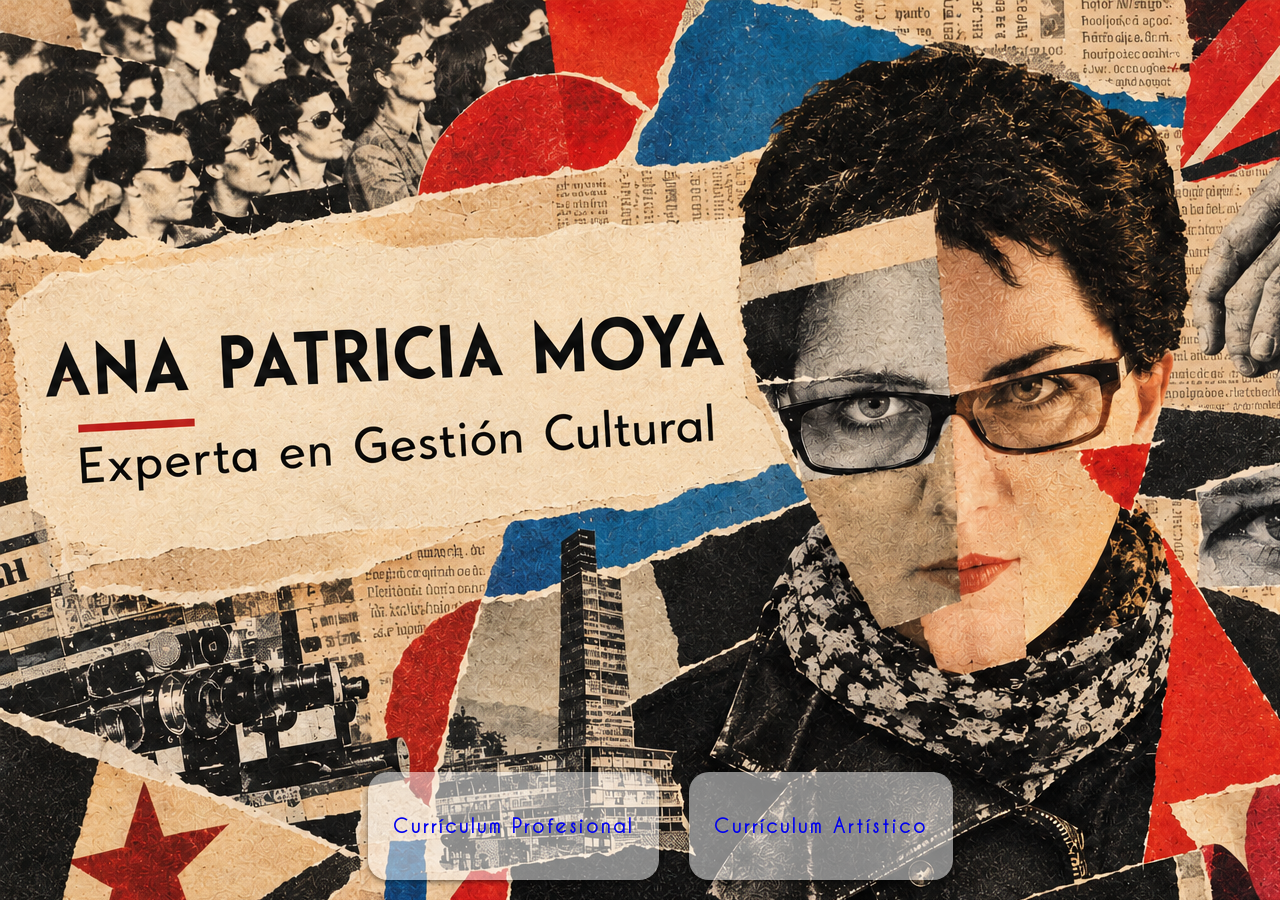
<file: CURRÍCULUM/index.html>
<!DOCTYPE html>
<html lang="en">

<head>
    <meta charset="UTF-8">
    <meta name="viewport" content="width=device-width, initial-scale=1.0">
    <title>Portofolio</title>
    <link rel="stylesheet" href="./css/estilos.css">
</head>

<body id="imagenprincipal">
    <section>
        <nav id="navindex">
            <div id="selectores">
                <a href="biogeneral.html">
                <h1 style="font-weight: 40px;">Currículum Profesional</h1>
                </a>
            </div>
            <div id="selectores">
                <a href="biointro.html">
                <h1 style="font-weight: 40px;">Currículum Artístico</h1>
                </a>
            </div>
        </nav>
    </section>
    </footer>
</body>

</html>
</file>
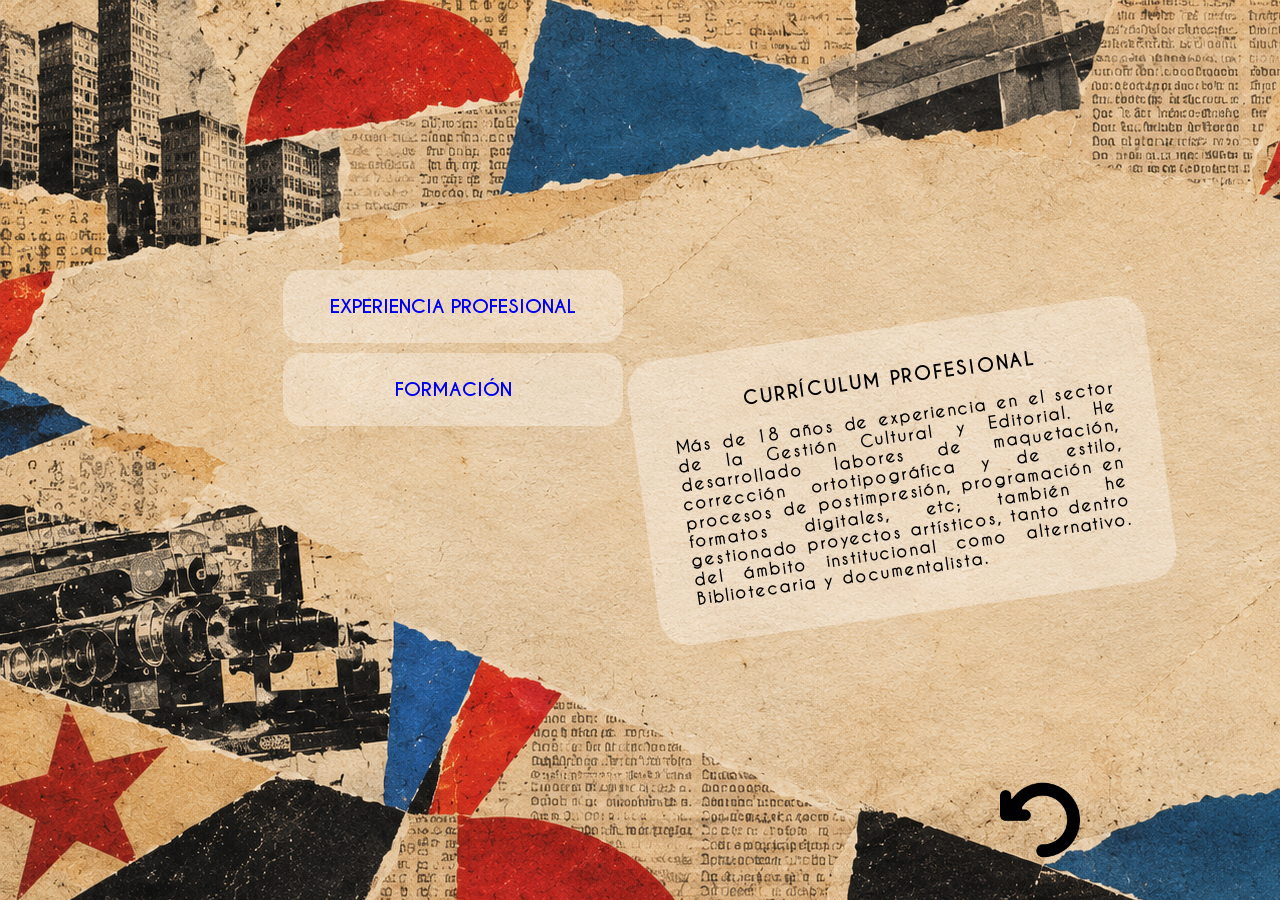
<file: CURRÍCULUM/biogeneral.html>
<!DOCTYPE html>
<html lang="en">

<head>
    <meta charset="UTF-8">
    <meta name="viewport" content="width=device-width, initial-scale=1.0">
    <title>Presentación</title>
    <link rel="stylesheet" href="./css/estilos.css">
</head>

<body id="collageprincipal">
    <nav id="biogeneral">
        <div class="selectores2">
            <div class="caja" style="margin: 10px;">
                <a href="experienciaprofesional.html">
                <h3 style="font-weight: 50px;">EXPERIENCIA PROFESIONAL</h3>
                </a>
            </div>
            <div class="caja" style="margin: 10px;">
                <a href="formacion.html">
                <h3 style="font-weight: 50px;">FORMACIÓN</h3>
                </a>
            </div>
        </div>
    </nav>
    <div class="resumencurriculumprofesional">
        <h3 style="font-weight: 80px; text-align: center;">CURRÍCULUM PROFESIONAL</h3>
        <p style="font-weight: bolder; font-size: 16,5px;">Más de 18 años de experiencia en el sector de la Gestión Cultural y Editorial.
            He desarrollado labores de maquetación, corrección ortotipográfica y de estilo, procesos de postimpresión,
            programación en formatos digitales, etc; también he gestionado proyectos artísticos, tanto dentro del ámbito
            institucional como alternativo. Bibliotecaria y documentalista.</p>
    </div>
    <div>
<a href="index.html">
<img class="volver"; src="img/13964.png"></a>
    </div>
</body>

</html>
</file>
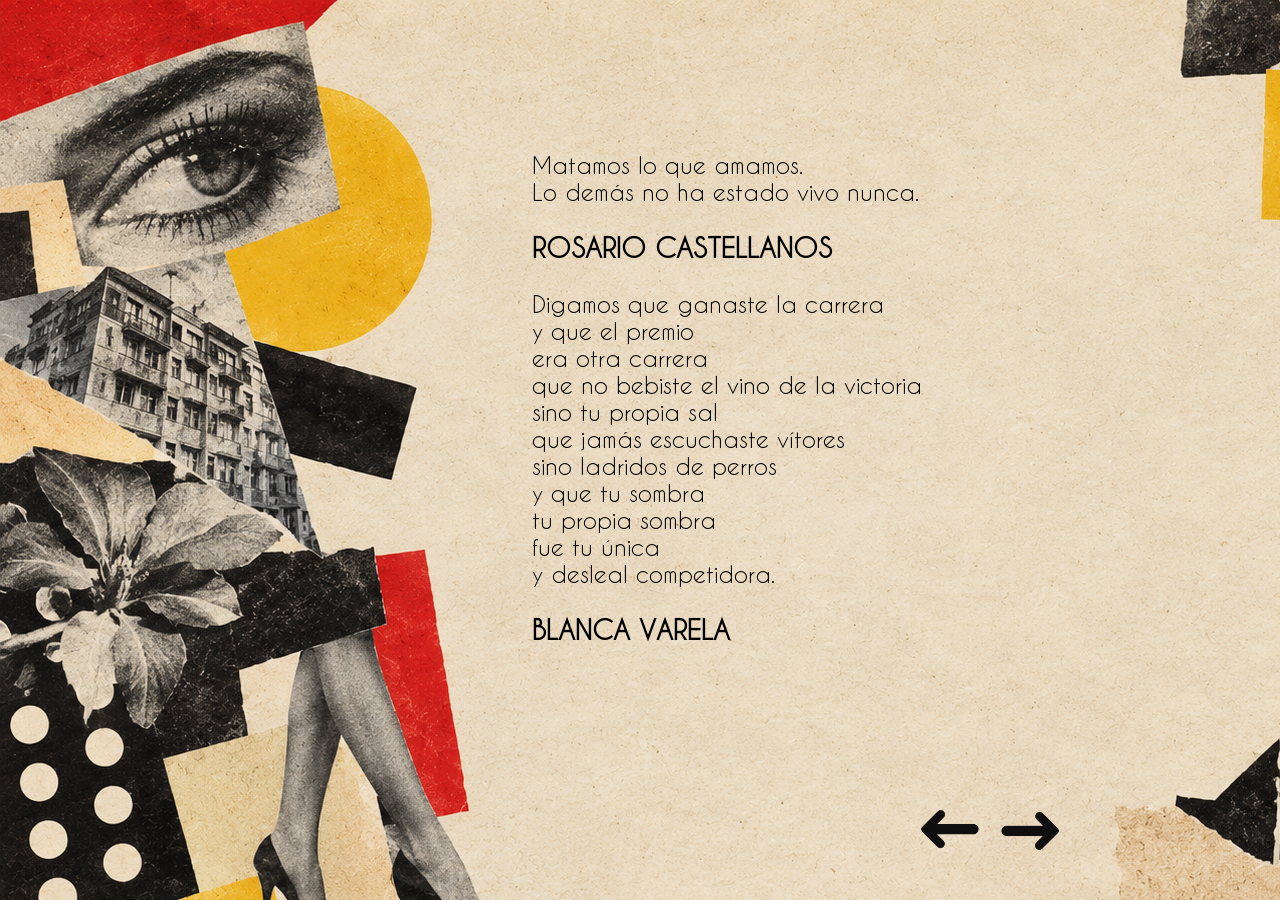
<file: CURRÍCULUM/biointro.html>
<!DOCTYPE html>
<html lang="en">
<head>
    <meta charset="UTF-8">
    <meta name="viewport" content="width=device-width, initial-scale=1.0">
    <title>Bio profesional intro</title>
    <link rel="stylesheet" href="./css/estilos.css">
</head>
<body id="collageprincipal2">
<div class="caja2">
    <p> Matamos lo que amamos.
        <br>
Lo demás no ha estado vivo nunca.</p>
<h3>ROSARIO CASTELLANOS</h3>
    </p>
<p>Digamos que ganaste la carrera
    <br>
    y que el premio
    <br>
    era otra carrera
    <br>
    que no bebiste el vino de la victoria
    <br>
    sino tu propia sal
    <br>
    que jamás escuchaste vítores
    <br>
    sino ladridos de perros
    <br>
    y que tu sombra
    <br>
    tu propia sombra
    <br>
    fue tu única
    <br>
    y desleal competidora.
<h3>BLANCA VARELA</h3>
    </p>
</div>
<div>
    <a a href="index.html">
<img class="patras"; src="img/PATRAS.png">
</a>
</div>
<div>
<img class="palante"; src="img/PALANTE.png">
</div>
</body>
</html>
</file>
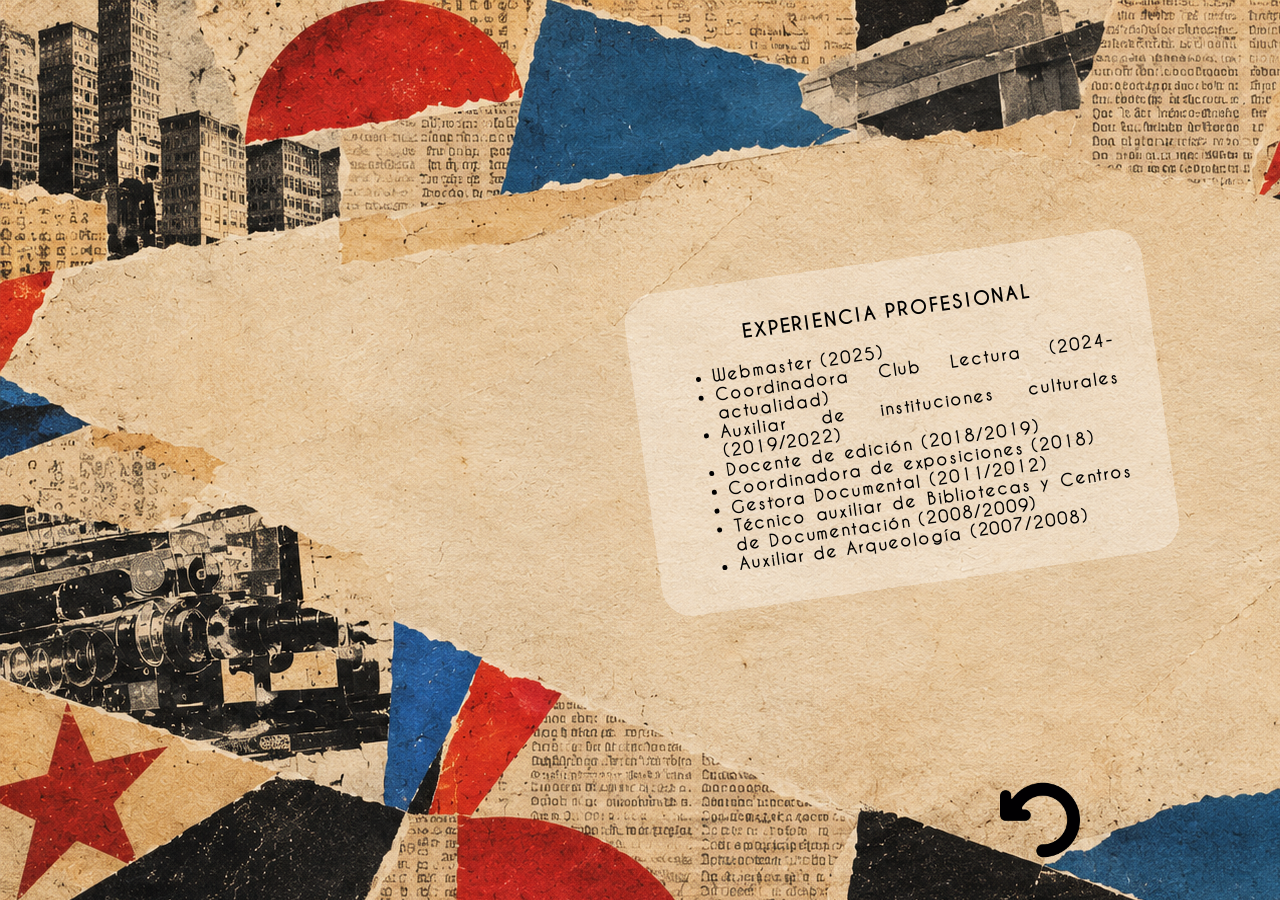
<file: CURRÍCULUM/experienciaprofesional.html>
<!DOCTYPE html>
<html lang="en">
<head>
    <meta charset="UTF-8">
    <meta name="viewport" content="width=device-width, initial-scale=1.0">
    <title>Experiencia Profesional</title>
    <link rel="stylesheet" href="./css/estilos.css">
</head>
<body id="collageprincipal">
<div class="resumencurriculumprofesional modificado">
    <h3 style="font-weight: 80px; text-align: center;">EXPERIENCIA PROFESIONAL</h3>
<ul>
    <li>Webmaster (2025)</li>
    <li>Coordinadora Club Lectura (2024-actualidad)</li>
    <li>Auxiliar de instituciones culturales (2019/2022)</li>
    <li>Docente de edición (2018/2019)</li>
    <li>Coordinadora de exposiciones (2018)</li>
    <li>Gestora Documental (2011/2012)</li>
    <li>Técnico auxiliar de Bibliotecas y Centros de Documentación (2008/2009)</li>
    <li>Auxiliar de Arqueología (2007/2008)</li>
</ul>

<!-- <p style="font-weight: bolder; font-size: 16,5px;">Más de 18 años de experiencia en el sector de la Gestión Cultural y Editorial.
            He desarrollado labores de maquetación, corrección ortotipográfica y de estilo, procesos de postimpresión,
            programación en formatos digitales, etc; también he gestionado proyectos artísticos, tanto dentro del ámbito
            institucional como alternativo. Bibliotecaria y documentalista.</p> -->
</div>

<div>
<a href="index.html">
<img class="volver"; src="img/13964.png"></a>
    </div>
</div>
</body>
</html>
</file>
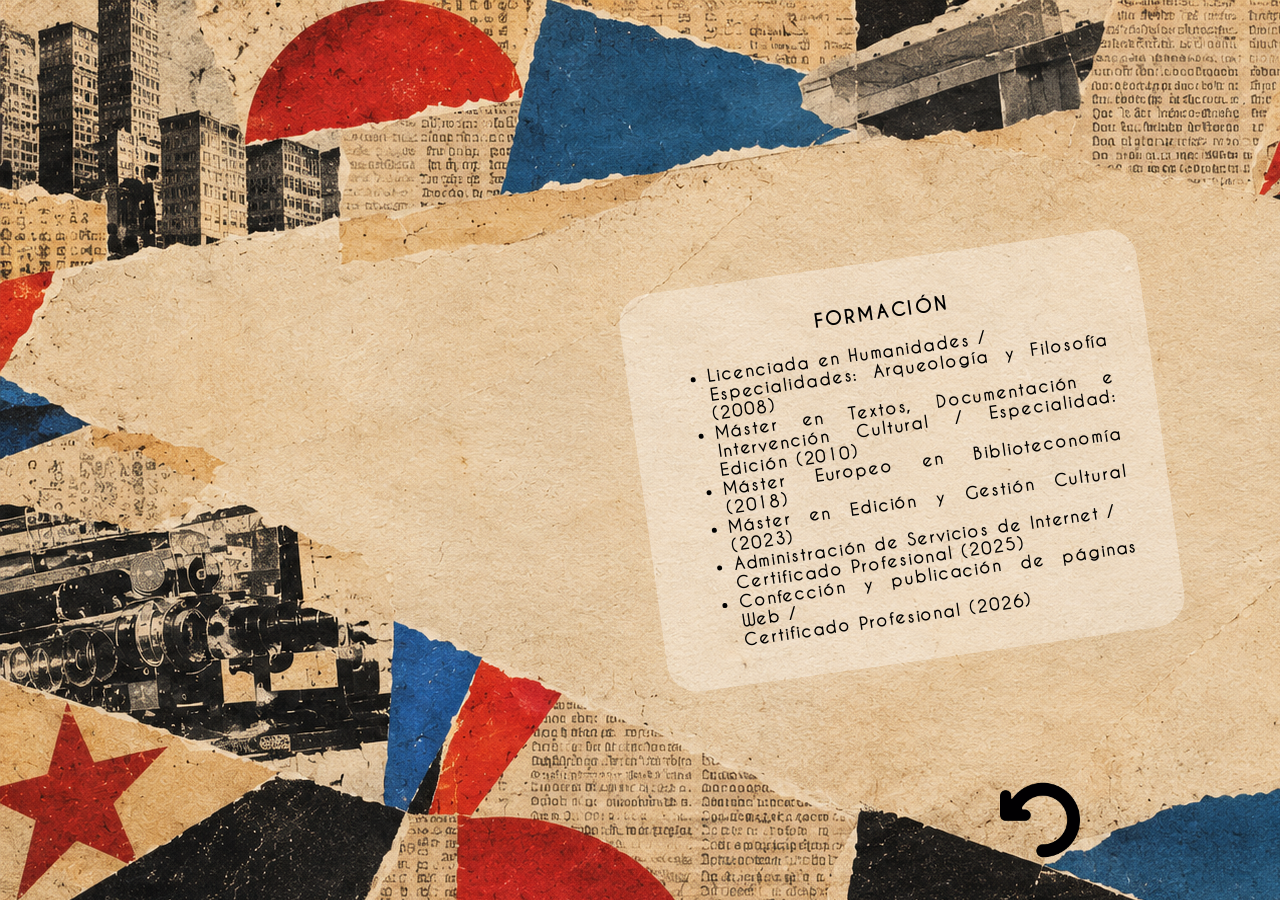
<file: CURRÍCULUM/formacion.html>
<!DOCTYPE html>
<html lang="en">
<head>
    <meta charset="UTF-8">
    <meta name="viewport" content="width=device-width, initial-scale=1.0">
    <title>Formación</title>
    <link rel="stylesheet" href="./css/estilos.css">
</head>
<body id="collageprincipal">
    <div class="resumencurriculumprofesional modificado">
    <h3 style="font-weight: 80px; text-align: center;">FORMACIÓN</h3>
<ul>
    <li>Licenciada en Humanidades / 
        <br>
        Especialidades: Arqueología y Filosofía (2008)</li>
    <li>Máster en Textos, Documentación e Intervención Cultural / 
        Especialidad: Edición (2010)</li>
    <li>Máster Europeo en Biblioteconomía (2018)</li>
    <li>Máster en Edición y Gestión Cultural (2023)</li>
    <li>Administración de Servicios de Internet /
        <br>
        Certificado Profesional (2025)</li>
    <li>Confección y publicación de páginas Web /
        <br>
        Certificado Profesional (2026)</li>
</ul>
</div>
<div>
<a href="index.html">
<img class="volver"; src="img/13964.png"></a>
    </div>
</body>
</html>
</file>
<file: CURRÍCULUM/css/estilos.css>
body {
    background-image: url("../img/paginaprincipal.png");
}

#imagenprincipal {
    background-image: url("../img/paginaprincipal.png");
}

#collageprincipal {
    background-image: url("../img/collageprincipal.png");
    height: 100px;
    overflow-x: hidden;
}

#collageprincipal2 {
    background-image: url("../img/collage.png");
    height: 100px;
    overflow-x: hidden;
}

@font-face {
    font-family: "Ana";
    src: url("../fonts/CaviarDreams.ttf") format("truetype");
}

@font-face {
    font-family: "ananegrita";
    src: url("../fonts/CaviarDreams_Bold.ttf") format("truetype");
}

#navindex {
    position: fixed;
    bottom: 0;
    left: 0;
    width: 100%;
    padding: 20px;
    display: flex;
    justify-content: center;
    gap: 30px;
    z-index: 1000;
    font-family: "Ana";
    font-weight: bolder;
    letter-spacing: 3px;
    
}
#selectores {
    background-color: rgba(255, 255, 255, 0.5);
    padding: 25px;
    text-align: center;
    justify-content: flex-end;
    align-items: center;
    gap: 20px;
    font-family: "Ana";
    box-shadow: 0 2px 5px rgba(0, 0, 0, 0.5);
    border-radius: 20px;
    transition: box-shadow 5s;
}
#selectores:hover {
    box-shadow: 0 10px 20px rgba(0, 0, 0, 0.9);
}
a {
    text-decoration: none;
}

#biogeneral {
    display: flex;
    font-family: "Ana";
    font-weight: bolder;
    padding-right: 15px;
    padding-left: 15px;
    padding-top: 10px;
    padding-bottom: 1px;
    margin: 250px;
    margin-bottom: 0px;
    margin-right: 20px;
    gap: 30px;
}

.caja {
    width: 300px;
    padding: 20px;
    background-color: rgba(255, 255, 255, 0.329);
    text-align: center;
    gap: 10px;
    font-family: "ananegrita";
    border-radius: 20px;
}

.caja2 {
width: 500px;
    padding: 10px;
    text-align: justify;
    gap: 3px;
    font-family: "Ana";
    font-size: 23px; 
    line-height: 1,5px;
    padding-right: 80px;
    margin-left: auto;
    justify-content: flex-end;
    transform: translate(-160px, 110px);
}

.selectores2 { 
    left: 30%;
    gap: 15px;
    text-align: center;
    font-weight: bolder;
    border-radius: 20px; 
}

.selectores2 h3 {
    margin: 5px;
}

.modificado {
margin-right: 80px; 

}

.resumencurriculumprofesional {
    display: block;
    width: 35%;
    font-family: "Ana";
    font-weight: bolder;
    text-align: justify;
    /* padding-right: 500px; */
    padding-right: 40px;
    padding-left: 40px;
    padding-top: 20px;
    padding-bottom: 20px;
    border-left: -30px;
    /* border-right: -100px; */
    border-top: 20px;
    border-bottom: 20px; 
    margin: 20px;
    margin-top: 0px;
    margin-right: 120px;
    margin-left: auto;
    gap: 30px;
    background-color: rgba(255, 255, 255, 0.329);
    letter-spacing: 2px;
    border-radius: 30px;
    /* transform: translate(570px, -340px); */
    transform: translate(11px, -110px) rotate(-8deg);
}
.resumencurriculumprofesional h3 {
    font-family: "ananegrita";
}
.modificado {
margin-top: 370px;

}
.volver {
  position: fixed;
  right: 200px;  /* distancia desde el borde derecho */
  bottom: 40px;    /* distancia desde el borde superior */
  width: 80px;  /* tamaño de la imagen */
  height: auto;
}
.patras {
  position: fixed;
  right: 200px;  /* distancia desde el borde derecho */
  bottom: 40px;    /* distancia desde el borde superior */
  width: 80px;  /* tamaño de la imagen */
  height: auto;
  transform: translate(-90px, 10px);
}
.palante {
position: fixed;
  right: 200px;  /* distancia desde el borde derecho */
  bottom: 40px;    /* distancia desde el borde superior */
  width: 80px;  /* tamaño de la imagen */
  height: auto;
  transform: translate(-10px, 10px);
}
</file>
